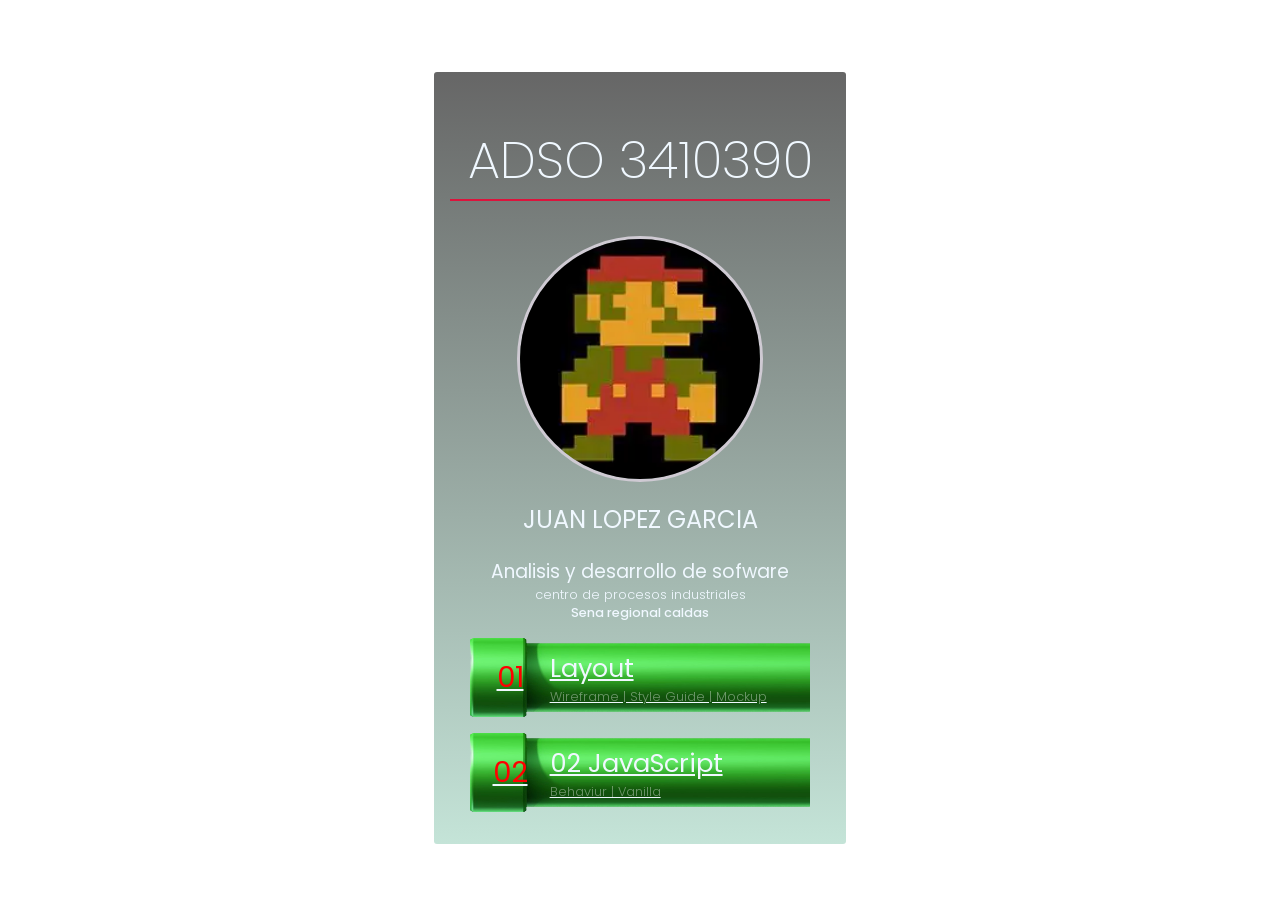
<file: index.html>
<!DOCTYPE html>
<html lang="en">
<head>
    <meta charset="UTF-8">
    <meta name="viewport" content="width=device-width, initial-scale=1.0">
    <title>ADSO_3410390</title>
    <link rel="stylesheet" href="src/css/master.css">
    <style>
        body{
            background : url(https://media0.giphy.com/media/PTFRmGOgiPUS4/giphy.gif) no-repeat center /cover;
            display: flex;
            justify-content: center;
            align-items: center;
        
        }
    </style>
</head>
<body class="mainmenu">
    <audio id="musicaFondo" loop>
    <source src="src/audio/Super Mario Brothers 1 Music - Main Theme & Overworld.mp3" type="audio/mpeg">
</audio>
    
   <main>
    
    <header>
        <h1>ADSO 3410390</h1>
        <img src="src/img/hola.png" width="300" alt="my profile">
        <h2>Juan Lopez Garcia</h2>
        <h3>Analisis y desarrollo de sofware</h3>
        <h4> centro de procesos industriales</h4>
        <h5>Sena regional caldas</h5>
    </header>
    <menu>
        <a href="menu.html">
            <span>01</span>
            <aside>
                <h3>Layout</h3>
                <small>Wireframe | Style Guide | Mockup</small>
            </aside>
        </a>
        <a href="02-javascript/index.html">
            <span>02</span>
            <aside>
                <h3>02 JavaScript</h3>
                <small>Behaviur | Vanilla</small>
            </aside>
        </a>

    


        
    </menu>

    

   </main>
   <script>
    // Espera a que cargue toda la página
    document.addEventListener('DOMContentLoaded', function() {
        const audio = document.getElementById('musicaFondo');
        
        // Configuración del audio
        audio.volume = 0.3; // Volumen al 30% (no molesto)
        
        // Intenta reproducir automáticamente
        const playAudio = function() {
            audio.play().then(() => {
                console.log('🎵 Música reproduciéndose');
            }).catch(error => {
                console.log('⏸️ Autoplay bloqueado, esperando clic del usuario');
            });
        };
        
        // Intenta reproducir al cargar
        playAudio();
        
        // Si el autoplay fue bloqueado, reproduce al primer clic del usuario
        document.addEventListener('click', function playOnClick() {
            audio.play().catch(error => {
                console.log('❌ Error al reproducir:', error);
            });
            // Remueve el evento después del primer clic
            document.removeEventListener('click', playOnClick);
        }, { once: true });
        
        // Opcional: Pausar si la página se oculta (ahorro de recursos)
        document.addEventListener('visibilitychange', function() {
            if (document.hidden) {
                audio.pause();
            } else {
                audio.play().catch(() => {});
            }
        });
    });
</script>
</body>
</html>
</file>
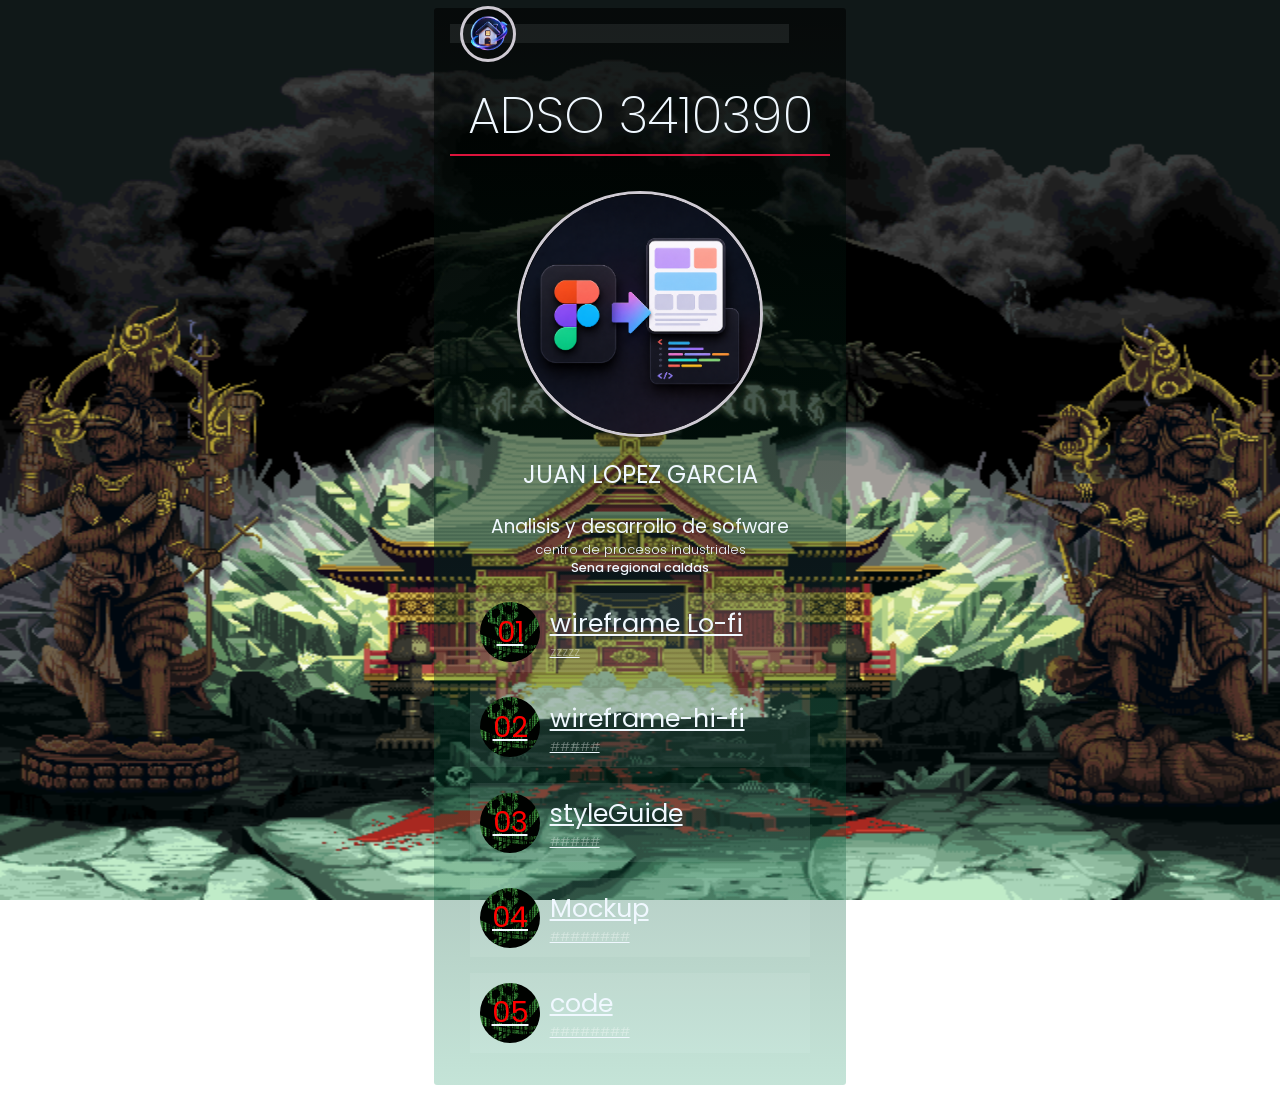
<file: menu.html>
<!DOCTYPE html>
<html lang="en">
<head>
    <meta charset="UTF-8">
    <meta name="viewport" content="width=device-width, initial-scale=1.0">
    <title>01-layout</title>
    <link rel="stylesheet" href="src/css/master.css">
    <style>
        body{
            background: url(src/img/animated-gifs-of-fighting-game-backgrounds-45.webp);
            display: flex;
            justify-content: center;
            align-items: center;
            background-repeat: no-repeat;
            background-size:cover;
            background-size: 100% 100%;
            background-attachment: fixed;
            
            a:is(:link, :visited){
                        background: url(####);
                        background-color: rgba(240, 248, 255, 0.082);
                        display: flex;
                        align-items: center;
                        color: aliceblue;
                        padding: 0.6rem;
                        width: 320px;
                        transition: all 0.4s;
                        background-size:contain;
                        background-size: 100% 100%;


                      
                       
                        span{
                            font-size: 1.8rem;
                            background: url(src/img/R.gif) center;
                            background-size: cover;
                            color: red;
                            width: 60px;
                            display: flex;
                            justify-content: center;
                            align-items: center;
                            border-radius: 50px;
                            height: 60px;
                            width: 60px; ;
                            
                        }
                        img{
                            width: 50px !important;
                            height: 50px !important;
                            position: absolute ;
                            

                        }
            
        }
    }


    </style>
</head>
<body class="mainmenu">
   <main>
    
    <header>
        <a href="index.html"><img src="src/img/9cca5edb-1022-4c90-9343-b7fb30aebfd8.png" width="" alt=""></a>
        <h1>ADSO 3410390</h1>
        <img src="src/img/aefe331a-d141-4651-adae-7c91b9aa3d97.png" width="300" alt="my profile">
        <h2>Juan Lopez Garcia</h2>
        <h3>Analisis y desarrollo de sofware</h3>
        <h4> centro de procesos industriales</h4>
        <h5>Sena regional caldas</h5>

    </header>
    <menu>

        

            <a href="wireframe-lo-fi.html">
            <span>01</span>
            <aside>
                <h3>wireframe Lo-fi</h3>
                <small>zzzzz</small>
            </aside>

            <a href="wireframe-hi-ti.html">
            <span>02</span>
            <aside>
                <h3>wireframe-hi-fi</h3>
                <small>#####</small>
            </aside>
            </a>
            
            <a href="style-guide.html">
            <span>03</span>
            <aside>
                <h3>styleGuide</h3>
                <small>#####</small>
            </aside>
            </a>

            <a href="mockup.html">
            <span>04</span>
            <aside>
                <h3>Mockup</h3>
                <small>########</small>
            </aside>
            </a>

            
            <a href="code/code.html" target="_blank">
            <span>05</span>
            <aside>
                <h3>code</h3>
                <small>########</small>
            </aside>
            </a>


        
    </menu>

    

   </main>
</body>
</html>
</file>
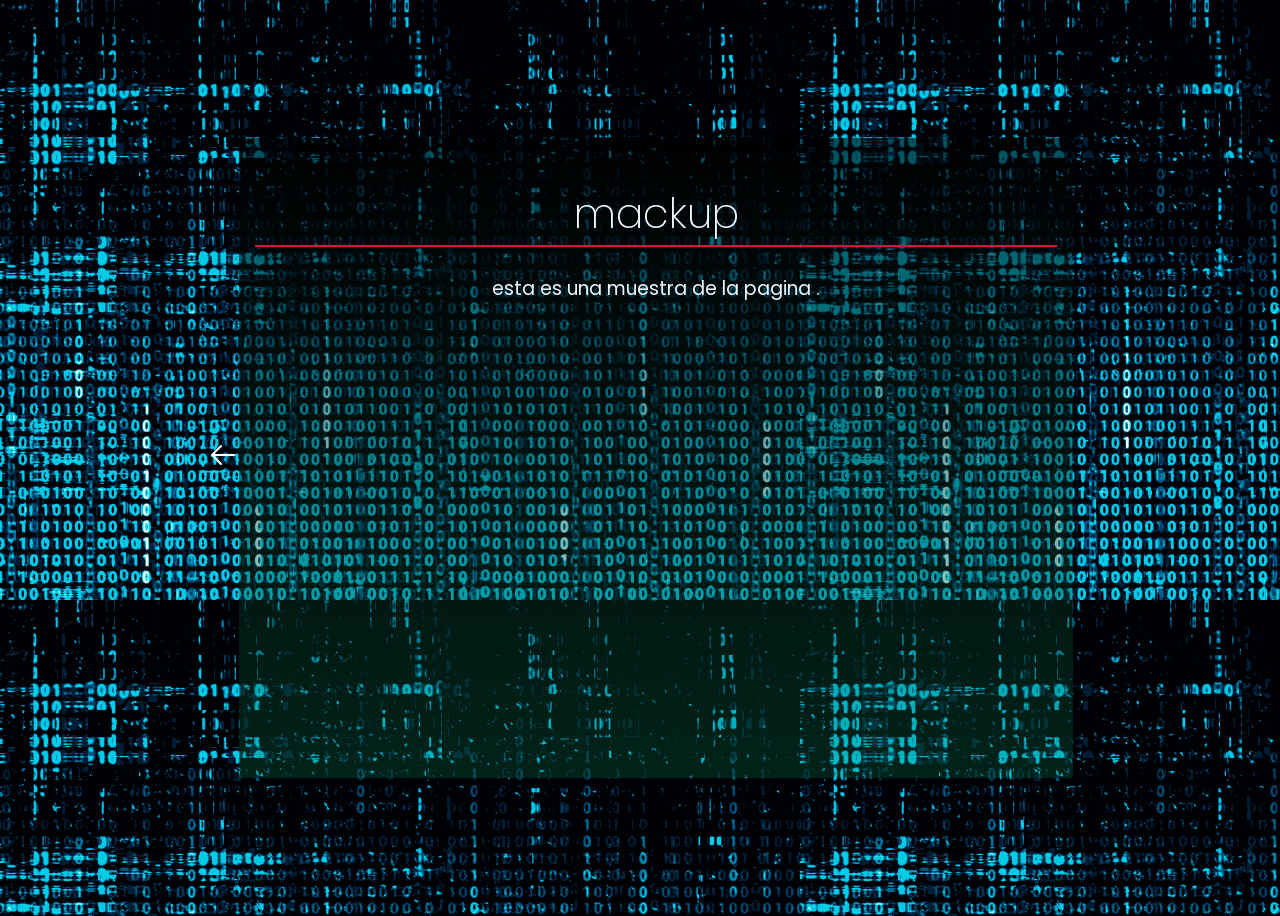
<file: mockup.html>
<!DOCTYPE html>
<html lang="en">
<head>
    <meta charset="UTF-8">
    <meta name="viewport" content="width=device-width, initial-scale=1.0">
    <title>mackup</title>
    <link rel="stylesheet" href="src/css/master.css">
    <style>
        body.mainmenu.layout {
            background: url(src/img/computer-screen-code-glitch-animation-gif-background-free-thumb57.gif);
            main {
                header {
                    h1 {
                        font-size: 2.6rem;
                    }
                }
            }
        }
    </style>
</head>
<body class="mainmenu layout">
    <nav class="back">
        <a href="menu.html">
            <svg xmlns="http://www.w3.org/2000/svg" width="32" height="32" fill="#fff" viewBox="0 0 256 256">
                <path d="M224,128a8,8,0,0,1-8,8H59.31l58.35,58.34a8,8,0,0,1-11.32,11.32l-72-72a8,8,0,0,1,0-11.32l72-72a8,8,0,0,1,11.32,11.32L59.31,120H216A8,8,0,0,1,224,128Z"></path>
            </svg>
        </a>
    </nav>
    <main>
        <header>
            <h1>mackup</h1>
            <h3>esta es una muestra de la pagina .</h3>
        </header>
        <section>
         <iframe style="border: 1px solid rgba(0, 0, 0, 0.1);" width="800" height="450" src="https://embed.figma.com/design/xP8wt7LoiMZGPBA4efI8am/Sin-t%C3%ADtulo?node-id=175-39&embed-host=share" allowfullscreen></iframe>
</body>
</html>
</file>
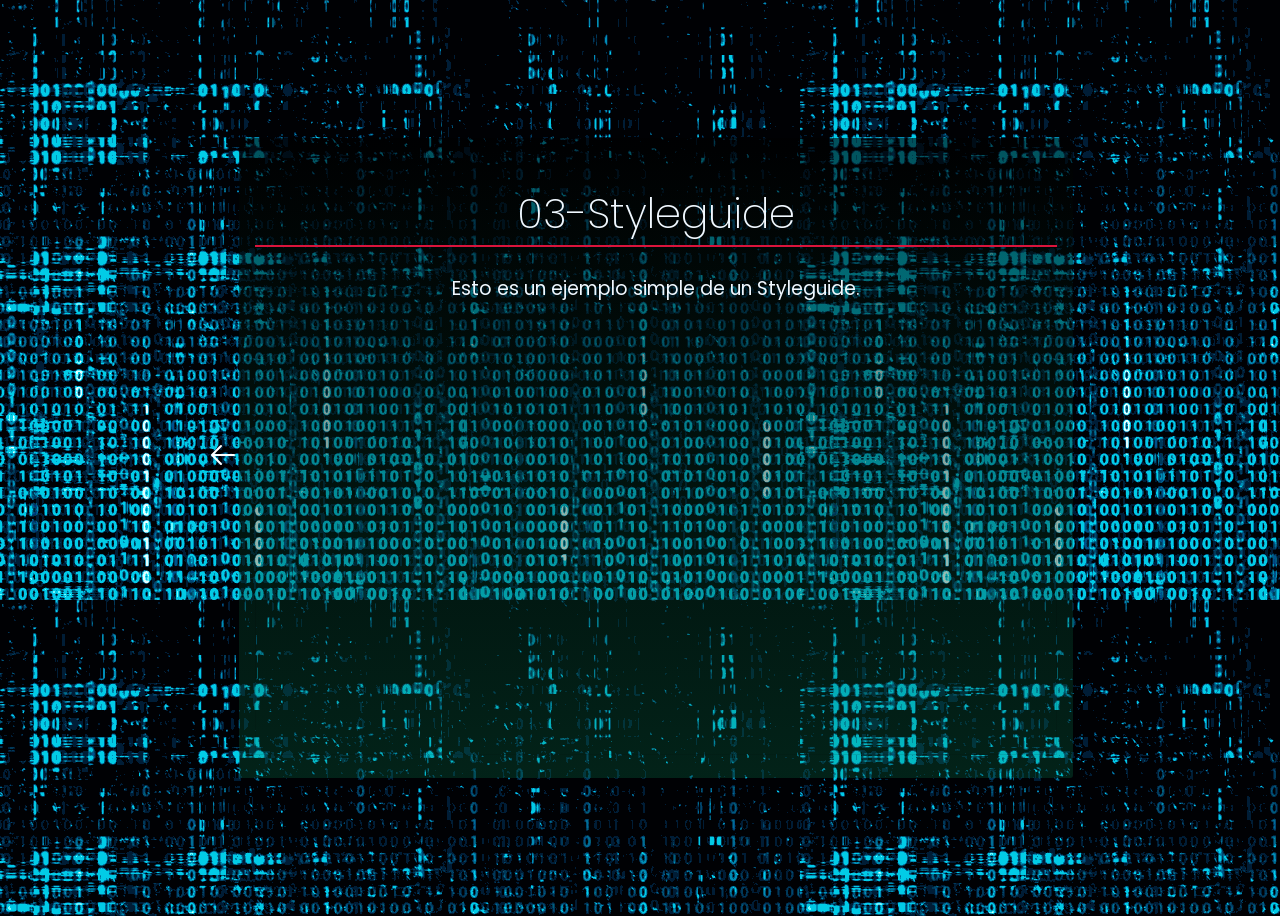
<file: style-guide.html>
<!DOCTYPE html>
<html lang="en">
<head>
    <meta charset="UTF-8">
    <meta name="viewport" content="width=device-width, initial-scale=1.0">
    <title>Styleguide</title>
    <link rel="stylesheet" href="src/css/master.css">
    <style>
        body.mainmenu.layout {
            background: url(src/img/computer-screen-code-glitch-animation-gif-background-free-thumb57.gif);
            main {
                header {
                    h1 {
                        font-size: 2.6rem;
                    }
                }
            }
        }
    </style>
</head>
<body class="mainmenu layout">
    <nav class="back">
        <a href="menu.html">
            <svg xmlns="http://www.w3.org/2000/svg" width="32" height="32" fill="#fff" viewBox="0 0 256 256">
                <path d="M224,128a8,8,0,0,1-8,8H59.31l58.35,58.34a8,8,0,0,1-11.32,11.32l-72-72a8,8,0,0,1,0-11.32l72-72a8,8,0,0,1,11.32,11.32L59.31,120H216A8,8,0,0,1,224,128Z"></path>
            </svg>
        </a>
    </nav>
    <main>
        <header>
            <h1>03-Styleguide</h1>
            <h3>Esto es un ejemplo simple de un Styleguide.</h3>
        </header>
        <section>
           <iframe style="border: 1px solid rgba(0, 0, 0, 0.1);" width="800" height="450" src="https://embed.figma.com/design/xP8wt7LoiMZGPBA4efI8am/Sin-t%C3%ADtulo?node-id=123-136&embed-host=share" allowfullscreen></iframe>
</html>
</file>
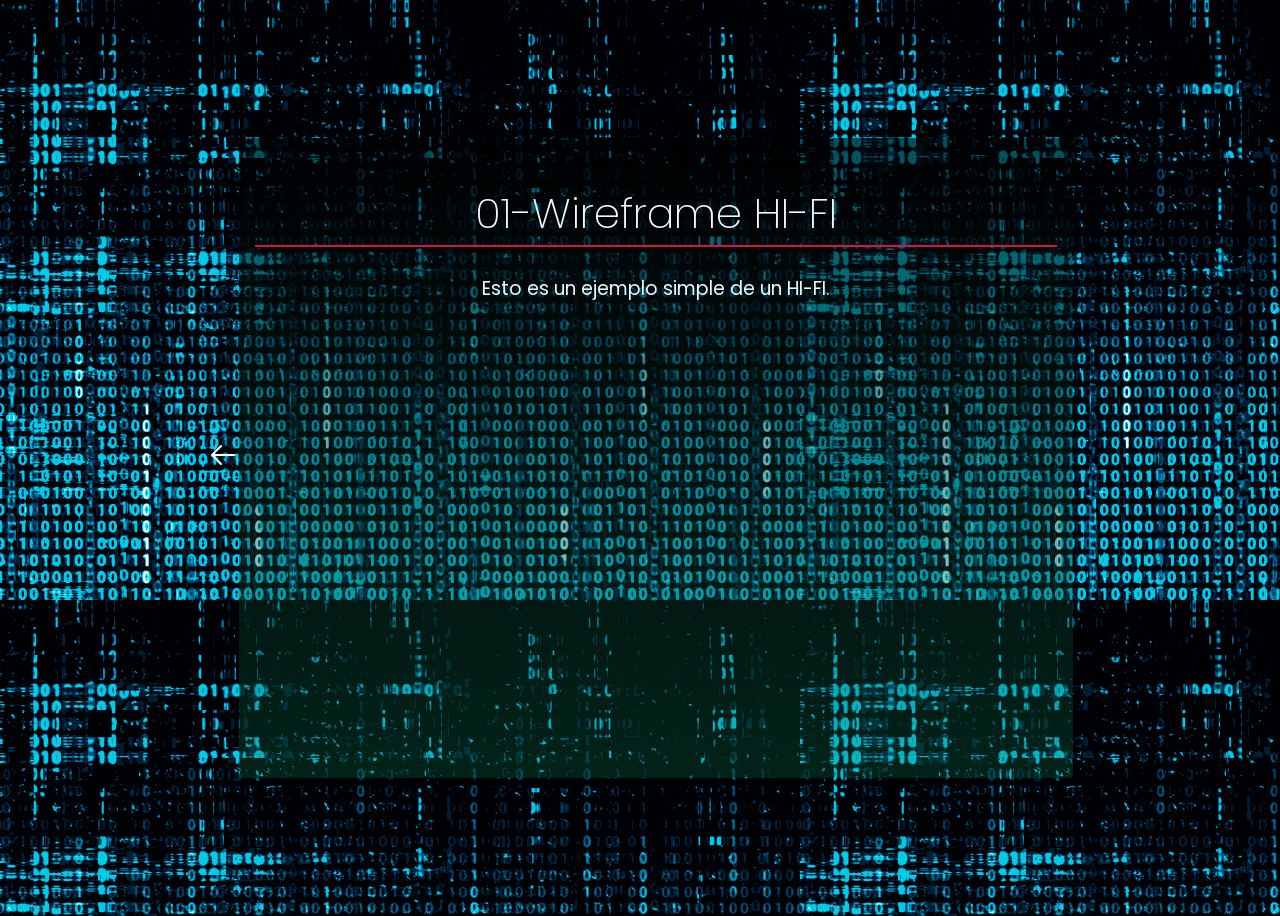
<file: wireframe-hi-ti.html>
<!DOCTYPE html>
<html lang="en">
<head>
    <meta charset="UTF-8">
    <meta name="viewport" content="width=device-width, initial-scale=1.0">
    <title>01-Wireframe LO-FI</title>
    <link rel="stylesheet" href="src/css/master.css">
    <style>
        body.mainmenu.layout {
            background: url(src/img/computer-screen-code-glitch-animation-gif-background-free-thumb57.gif);
            main {
                header {
                    h1 {
                        font-size: 2.6rem;
                    }
                }
            }
        }
    </style>
</head>
<body class="mainmenu layout">
    <nav class="back">
        <a href="menu.html">
            <svg xmlns="http://www.w3.org/2000/svg" width="32" height="32" fill="#fff" viewBox="0 0 256 256">
                <path d="M224,128a8,8,0,0,1-8,8H59.31l58.35,58.34a8,8,0,0,1-11.32,11.32l-72-72a8,8,0,0,1,0-11.32l72-72a8,8,0,0,1,11.32,11.32L59.31,120H216A8,8,0,0,1,224,128Z"></path>
            </svg>
        </a>
    </nav>
    <main>
        <header>
            <h1>01-Wireframe HI-FI</h1>
            <h3>Esto es un ejemplo simple de un HI-FI.</h3>
        </header>
        <section>
           <iframe style="border: 1px solid rgba(0, 0, 0, 0.1);" width="800" height="450" src="https://embed.figma.com/design/xP8wt7LoiMZGPBA4efI8am/Sin-t%C3%ADtulo?node-id=53-280&embed-host=share" allowfullscreen></iframe>
</body>
</html>
</file>
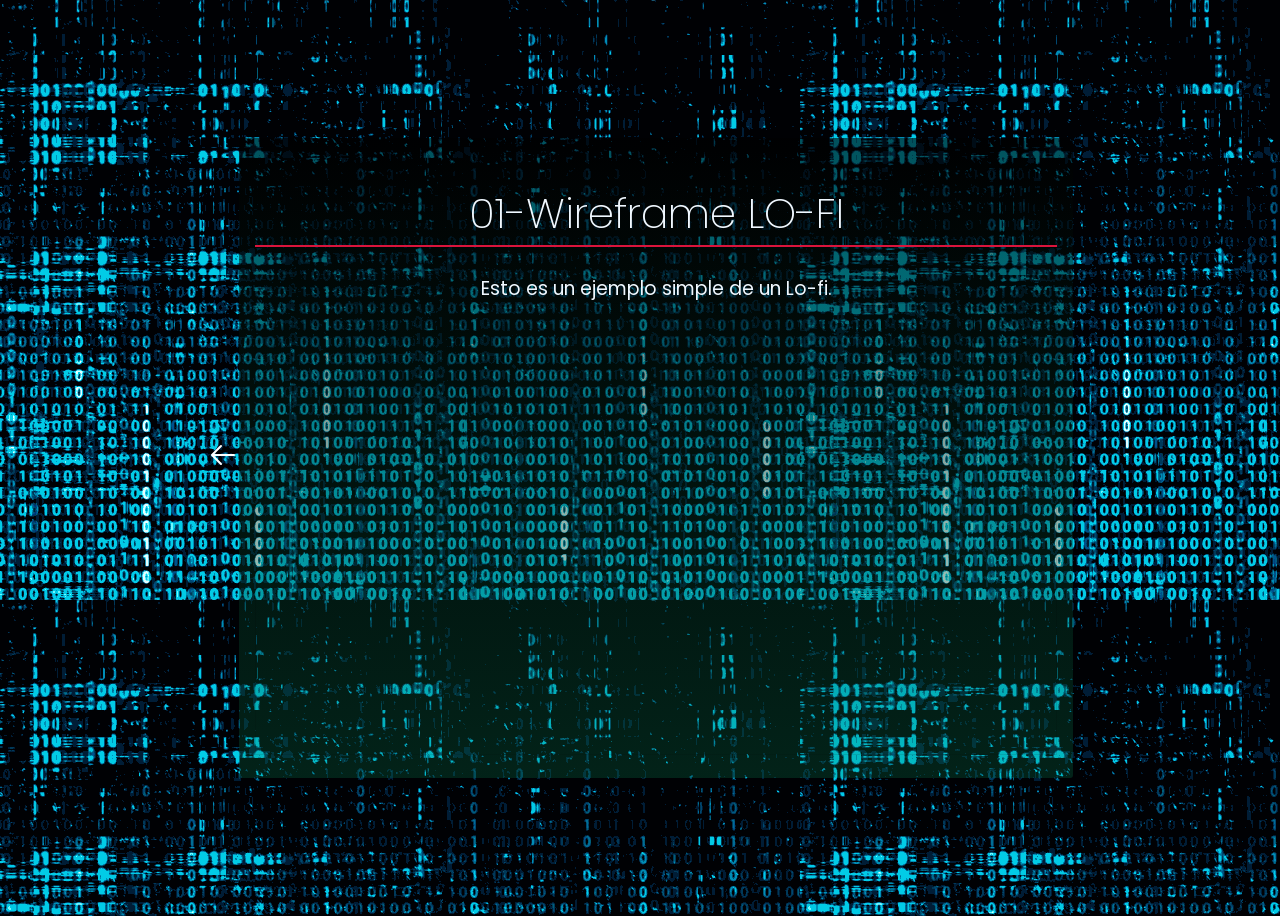
<file: wireframe-lo-fi.html>
<!DOCTYPE html>
<html lang="en">
<head>
    <meta charset="UTF-8">
    <meta name="viewport" content="width=device-width, initial-scale=1.0">
    <title>01-Wireframe LO-FI</title>
    <link rel="stylesheet" href="src/css/master.css">
    <style>
        body.mainmenu.layout {
            background: url(src/img/computer-screen-code-glitch-animation-gif-background-free-thumb57.gif);
            main {
                header {
                    h1 {
                        font-size: 2.6rem;
                    }
                }
            }
        }
    </style>
</head>
<body class="mainmenu layout">
    <nav class="back">
        <a href="menu.html">
            <svg xmlns="http://www.w3.org/2000/svg" width="32" height="32" fill="#fff" viewBox="0 0 256 256">
                <path d="M224,128a8,8,0,0,1-8,8H59.31l58.35,58.34a8,8,0,0,1-11.32,11.32l-72-72a8,8,0,0,1,0-11.32l72-72a8,8,0,0,1,11.32,11.32L59.31,120H216A8,8,0,0,1,224,128Z"></path>
            </svg>
        </a>
    </nav>
    <main>
        <header>
            <h1>01-Wireframe LO-FI</h1>
            <h3>Esto es un ejemplo simple de un Lo-fi.</h3>
        </header>
        <section>
           <iframe style="border: 1px solid rgba(0, 0, 0, 0.1);" width="800" height="450" src="https://embed.figma.com/design/xP8wt7LoiMZGPBA4efI8am/Sin-t%C3%ADtulo?node-id=1-2&embed-host=share" allowfullscreen></iframe>
        </section>
    </main>
</body>
</html>
</file>
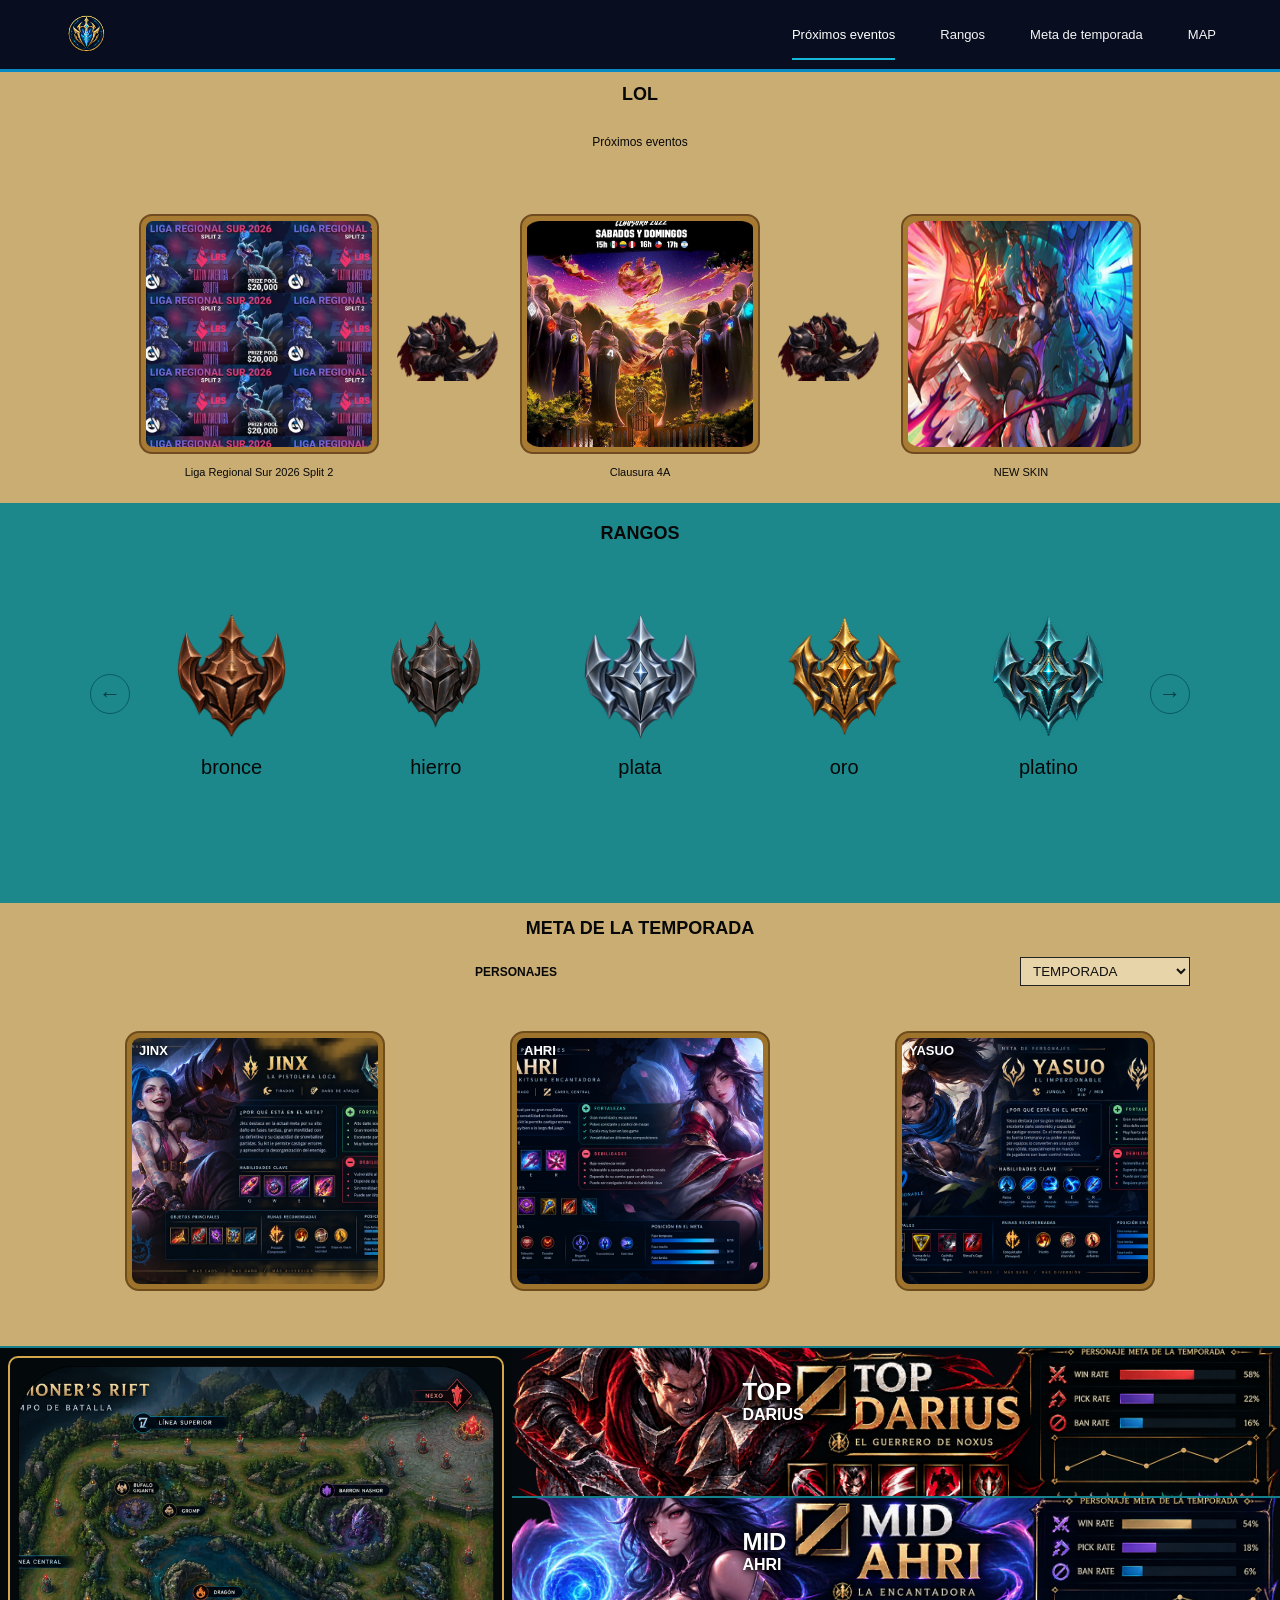
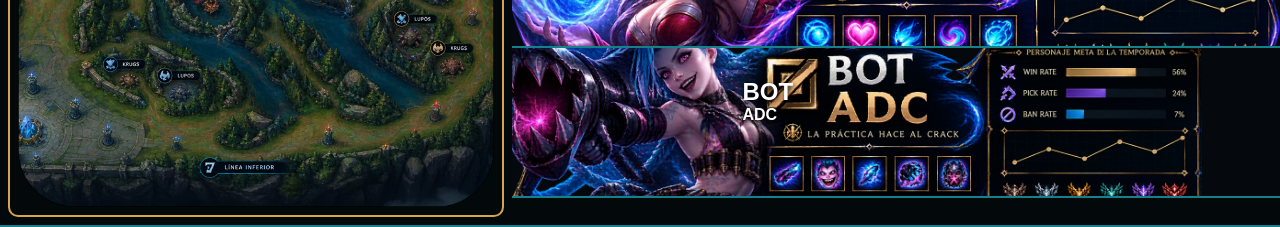
<file: code/code.html>
<!DOCTYPE html>
<html lang="es">
<head>
    <meta charset="UTF-8">
    <meta name="viewport" content="width=device-width, initial-scale=1.0">
    <meta name="theme-color" content="#080e20">

    <title>LoL | Dashboard</title>

    <link rel="stylesheet" href="css/main.css">
    <script src="js/app.js" defer></script>
</head>

<body>

    <!-- BARRA DE NAVEGACIÓN -->
    <header class="navbar">
        <a href="#inicio" class="logo">
            <img src="img/Ellipse 1.png" alt="Logo de League of Legends">
        </a>

        <button class="menu-toggle" id="menu-toggle"
                aria-label="Abrir menú" aria-expanded="false">
            ☰
        </button>

        <nav class="nav-links" id="nav-links">
            <a href="#eventos" class="nav-link active">
                Próximos eventos
            </a>
            <a href="#rangos" class="nav-link">Rangos</a>
            <a href="#meta" class="nav-link">Meta de temporada</a>
            <a href="#mapa" class="nav-link">MAP</a>
        </nav>
    </header>

    <main id="inicio">

        <!-- PRÓXIMOS EVENTOS -->
        <section class="events-section" id="eventos">
            <h2>LOL</h2>
            <h3 class="section-subtitle">Próximos eventos</h3>

            <div class="events-container">

                <article class="event-card">
                    <a href="#meta" class="event-image">
                        <img src="img/1.png"
                             alt="Liga Regional">
                    </a>
                    <p>Liga Regional Sur 2026 Split 2</p>
                </article>

                <div class="event-decoration" aria-hidden="true">
                    <img src="img/image 2.png"  alt="">
                </div>

                <article class="event-card">
                    <a href="#meta" class="event-image">
                        <img src="img/3.png"
                             alt="Evento Clausura">
                    </a>
                    <p>Clausura 4A</p>
                </article>

                <div class="event-decoration" aria-hidden="true">
                    <img src="img/image 2.png" alt="">
                </div>

                <article class="event-card">
                    <a href="#meta" class="event-image">
                        <img src="img/2.png"
                             alt="Nueva skin">
                    </a>
                    <p>NEW SKIN</p>
                </article>

            </div>
        </section>

        <!-- RANGOS -->
        <section class="ranks-section" id="rangos">
            <h2>RANGOS</h2>

            <div class="ranks-wrapper">
                <button class="rank-arrow rank-prev"
                        aria-label="Rangos anteriores">
                    &#8592;
                </button>

                <div class="ranks-container" id="ranks-container">

                    <article class="rank-card">
                        <img src="img/image 4.png" alt="Insignia Bronce">
                        <h3>bronce</h3>
                    </article>

                    <article class="rank-card">
                        <img src="img/image 3.png" alt="Insignia Hierro">
                        <h3>hierro</h3>
                    </article>

                    <article class="rank-card">
                        <img src="img/image 5.png" alt="Insignia Plata">
                        <h3>plata</h3>
                    </article>

                    <article class="rank-card">
                        <img src="img/image 6.png" alt="Insignia Oro">
                        <h3>oro</h3>
                    </article>

                    <article class="rank-card">
                        <img src="img/image 7.png" alt="Insignia Platino">
                        <h3>platino</h3>
                    </article>

                </div>

                <button class="rank-arrow rank-next"
                        aria-label="Siguientes rangos">
                    &#8594;
                </button>
            </div>
        </section>

        <!-- META DE LA TEMPORADA -->
        <section class="meta-section" id="meta">
            <h2>META DE LA TEMPORADA</h2>

            <div class="meta-toolbar">
                <span>PERSONAJES</span>

                <label for="season-select" class="season-label">
                    <select id="season-select">
                        <option value="TEMPORADA">TEMPORADA</option>
                        <option value="SPLIT 1">SPLIT 1</option>
                        <option value="SPLIT 2">SPLIT 2</option>
                        <option value="SPLIT 3">SPLIT 3</option>
                    </select>
                </label>
            </div>

            <div class="champions-container">

                <article class="champion-card">
                    <img src="img/Rectangle 33.png" alt="Jinx">
                    <h3>JINX</h3>
                </article>

                <article class="champion-card">
                    <img src="img/Rectangle 34.png" alt="Hwei">
                    <h3>AHRI</h3>
                </article>

                <article class="champion-card">
                    <img src="img/Rectangle 35.png" alt="Yasuo">
                    <h3>YASUO</h3>
                </article>

            </div>

            <p class="season-status" id="season-status"
               aria-live="polite"></p>
        </section>

        <!-- MAPA Y COMPOSICIONES -->
        <section class="strategy-section" id="mapa">

            <div class="map-container">
                <img src="img/Group 17.png"
                     alt="Mapa de la Grieta del Invocador">
            </div>

            <div class="roles-container">

                <article class="role-card">
                    <img src="img/image 9.png "width  alt="Campeón Darius">
                    <div class="role-info">
                        <h3>TOP</h3>
                        <p>DARIUS</p>
                    </div>
                </article>

                <article class="role-card">
                    <img src="img/image 10.png" alt="Campeona Ahri">
                    <div class="role-info">
                        <h3>MID</h3>
                        <p>AHRI</p>
                    </div>
                </article>

                <article class="role-card">
                    <img src="img/image 11.png" alt="Campeón ADC">
                    <div class="role-info">
                        <h3>BOT</h3>
                        <p>ADC</p>
                    </div>
                </article>

            </div>
        </section>

    </main>

    
</body>
</html>
</file>
<file: src/css/master.css>
/*google fonts poppins*/
@import url('https://fonts.googleapis.com/css2?family=Poppins:ital,wght@0,100;0,200;0,300;0,400;0,500;0,600;0,700;0,800;0,900;1,100;1,200;1,300;1,400;1,500;1,600;1,700;1,800;1,900&display=swap');
body{
  
    font-family: Poppins , serif;
    min-height: 100dvh;
    display: flex;
    justify-content: center;
    align-items: center;
    
    

    main{
        padding: 1rem;
        border-radius: 3px;
        min-width: 380px ;
        background: linear-gradient(to bottom,  #0009, rgba(9, 141, 90, 0.24));
    }
    /*Main Menu */
    &.mainmenu{
        main{
            header{
                h1{
                    border-bottom: 2px solid crimson;
                    color: aliceblue;
                    font-weight: 200;
                    font-size: 3.2rem;
                    text-align: center;
                   
                    
                    
                }
                img{
                    border: 5px solid rgb(207, 202, 211);
                    border-width: 3px;
                    border-radius: 50%;
                    display: flex;
                    height: 240px;
                    object-fit: cover;
                    width: 240px;
                    margin: auto; 
                    
                    
                }
                h2{
                    color: aliceblue;
                    font-weight: 400;
                    text-align: center;
                    text-transform: uppercase;
                }
                h3{
                    text-align: center;
                    margin: 0;
                    font-weight: 400;
                    color: aliceblue;
                }
                h4{
                    font-weight: 300;
                    text-align: center;
                    color: aliceblue;
                    font-size: 0.8rem;
                    margin: 0;
                }
                h5{
                    text-align: center;
                    font-size: 0.8rem;
                    font-weight: 500;
                    color: aliceblue;
                    margin: 0;
                }
                
            }
        }

    }
}

menu{               
                    align-items: center;
                    display: flex;
                    flex-direction: column;
                    gap: 1rem;
                    justify-content: center;
                    padding: 0;
                    a:is(:link, :visited){
                        background: url(../img/mario-removebg-preview.png);
                        display: flex;
                        align-items: center;
                        color: aliceblue;
                        padding: 0.6rem;
                        width: 320px;
                        transition: all 0.4s;
                        background-size:contain;
                        background-size: 100% 100%;


                        &:is(:hover){
                          
                            transform: scale(1.04)translateX(18px);

                        }
                       
                        span{
                            font-size: 1.8rem;
                            background: url(https://c.tenor.com/KUNqaIRkkyIAAAAC/sta.gif) center;
                            background-size: cover;
                            color: red;
                            width: 60px;
                            display: flex;
                            justify-content: center;
                            align-items: center;
                            border-radius: 50px;
                            height: 60px;
                            width: 60px; ;
                            
                        }
                       
                        aside{
                            margin-left: 0.6rem;
                            display: flex;
                            flex-direction: column;
                            justify-content: center;
                            align-items: start;
                            h3{
                                font-size: 1.6rem;
                                font-weight: 400;
                            }
                        }
                    }
                    .audio-global {
    position: fixed;
    bottom: 20px;
    right: 20px;
    z-index: 9999;
    background: rgba(0,0,0,0.8);
    padding: 10px;
    border-radius: 10px;
}

/* Si quieres ocultar los controles pero que suene */
.audio-global audio {
    width: 200px;
    /* o width: 0; height: 0; para ocultarlo */
}
                }
                span{
                    background: url(https://www.icegif.com/wp-content/uploads/2022/09/icegif-1027.gif);
                }
                aside {
                        margin-left: 0.6rem;
                        display: flex;
                        flex-direction: column;
                        justify-content: center;
                        align-items: start;
                        h3 {
                            margin: 0;
                            font-size: 1.6rem;
                            font-weight: 400;
                        }
                        small {
                            color: #fff6;
                            font-size: 0.8rem;
                            font-weight: 300;
                        }
                    }
</file>
<file: code/css/main.css>
:root {
    --navy: #080e20;
    --gold: #c9ad73;
    --turquoise: #1c888c;
    --black: #05090d;
    --white: #f5f5f5;
    --border-gold: #d5a64c;
}

* {
    margin: 0;
    padding: 0;
    box-sizing: border-box;
}

html {
    scroll-behavior: smooth;
    scroll-padding-top: 65px;
}

body {
    font-family: Arial, Helvetica, sans-serif;
    background: var(--black);
    color: #080808;
}

img {
    display: block;
    max-width: 100%;
}

a {
    color: inherit;
    text-decoration: none;
}

section {
    scroll-margin-top: 55px;
}

section h2 {
    text-align: center;
    font-size: 18px;
    font-weight: 600;
}

/* =========================
   NAVEGACIÓN
========================= */

.navbar {
    height: 72px;
    background: var(--navy);
    border-bottom: 3px solid #0789c4;

    display: flex;
    align-items: center;
    justify-content: space-between;

    padding: 0 5%;
    position: sticky;
    top: 0;
    z-index: 1000;
}

.logo img {
    width: 45px;
    height: 45px;
    object-fit: contain;
}

.nav-links {
    display: flex;
    align-items: center;
    gap: 45px;
    height: 100%;
}

.nav-link {
    height: 100%;
    display: flex;
    align-items: center;
    color: var(--white);
    font-size: 13px;
    white-space: nowrap;
    position: relative;
    transition: color 0.2s ease;
}

.nav-link:hover,
.nav-link.active {
    color: #ffffff;
}

.nav-link.active::after {
    content: "";
    position: absolute;
    bottom: 9px;
    left: 0;
    width: 100%;
    height: 2px;
    background: #16b8d8;
}

.menu-toggle {
    display: none;
    color: white;
    background: transparent;
    border: 0;
    font-size: 27px;
    cursor: pointer;
}

/* =========================
   PRÓXIMOS EVENTOS
========================= */

.events-section {
    min-height: 390px;
    background: var(--gold);
    padding: 12px 5% 25px;
}

.events-section h2 {
    margin-bottom: 30px;
}

.section-subtitle {
    font-size: 12px;
    font-weight: 500;
    text-align: center;
    margin-bottom: 65px;
}

.events-container {
    max-width: 1150px;
    margin: 0 auto;

    display: flex;
    justify-content: center;
    align-items: center;
    gap: 18px;
}

.event-card {
    flex: 1;
    max-width: 240px;
    min-width: 0;
    text-align: center;
}

.event-image {
    display: block;
    padding: 5px;
    background: #a77b31;
    border: 2px solid #704b21;
    border-radius: 13px;
    overflow: hidden;
    transition: transform 0.25s ease;
}

.event-image:hover {
    transform: translateY(-5px);
}

.event-image img {
    width: 100%;
    aspect-ratio: 1 / 1;
    object-fit: cover;
    border-radius: 7px;
}

.event-card p {
    font-size: 11px;
    margin-top: 12px;
}

.event-decoration {
    width: 105px;
    flex-shrink: 0;
}

.event-decoration img {
    width: 100%;
    object-fit: contain;
}

/* =========================
   RANGOS
========================= */

.ranks-section {
    background: var(--turquoise);
    padding: 20px 5% 45px;
    min-height: 400px;
}

.ranks-section h2 {
    margin-bottom: 65px;
}

.ranks-wrapper {
    max-width: 1100px;
    margin: 0 auto;
    display: flex;
    align-items: center;
    gap: 12px;
}

.ranks-container {
    display: flex;
    justify-content: space-around;
    align-items: center;
    flex: 1;
    gap: 25px;
}

.rank-card {
    flex: 1;
    min-width: 0;
    text-align: center;
    transition: transform 0.25s ease;
}

.rank-card:hover {
    transform: scale(1.08);
}

.rank-card img {
    width: 125px;
    height: 135px;
    margin: 0 auto 12px;
    object-fit: contain;
}

.rank-card h3 {
    font-size: 20px;
    font-weight: 400;
    text-transform: lowercase;
}

.rank-arrow {
    width: 40px;
    height: 40px;
    flex-shrink: 0;
    border-radius: 50%;
    border: 1px solid #075b64;
    color: #063d45;
    background: transparent;
    font-size: 22px;
    cursor: pointer;
    transition: background 0.2s ease;
}

.rank-arrow:hover {
    background: rgba(255, 255, 255, 0.2);
}

/* =========================
   META DE TEMPORADA
========================= */

.meta-section {
    background: var(--gold);
    padding: 15px 5% 40px;
}

.meta-section h2 {
    margin-bottom: 18px;
}

.meta-toolbar {
    max-width: 1100px;
    margin: 0 auto 45px;

    display: flex;
    align-items: center;
    justify-content: space-between;
    gap: 15px;
}

.meta-toolbar > span {
    font-size: 12px;
    font-weight: bold;
    margin-left: 35%;
}

.season-label select {
    min-width: 170px;
    padding: 5px 8px;
    border: 1px solid #222;
    background: #e7d4a8;
    color: #111;
    cursor: pointer;
}

.champions-container {
    max-width: 1100px;
    margin: 0 auto;

    display: grid;
    grid-template-columns: repeat(3, minmax(0, 1fr));
    gap: 55px;
}

.champion-card {
    position: relative;
    width: 100%;
    max-width: 260px;
    margin: 0 auto;
    padding: 5px;
    background: #9e742d;
    border: 2px solid #6f4c1c;
    border-radius: 14px;
    overflow: hidden;
    transition: transform 0.25s ease;
}

.champion-card:hover {
    transform: translateY(-5px);
}

.champion-card img {
    width: 100%;
    aspect-ratio: 1 / 1;
    object-fit: cover;
    border-radius: 8px;
}

.champion-card h3 {
    position: absolute;
    top: 10px;
    left: 12px;
    color: #fff;
    font-size: 13px;
    text-shadow: 1px 2px 4px #000;
}

.season-status {
    text-align: center;
    font-size: 12px;
    margin-top: 15px;
}

/* =========================
   MAPA Y ROLES
========================= */

.strategy-section {
    display: grid;
    grid-template-columns: 40% 60%;
    background: #03080b;
    border-top: 2px solid #16818b;
    border-bottom: 2px solid #16818b;
    gap: 0;
}

.map-container {
    padding: 8px;
    min-width: 0;
    display: flex;
    align-items: center;
    justify-content: center;
    border: 2px solid var(--border-gold);
    border-radius: 10px;
    margin: 8px;
}

.map-container img {
    width: 100%;
    height: 100%;
    max-height: 510px;
    object-fit: cover;
    border-radius: 4px;
}

.roles-container {
    display: flex;
    flex-direction: column;
    min-width: 0;
}

.role-card {
    position: relative;
    min-height: 150px;
    overflow: hidden;
    border-bottom: 2px solid #14818a;
    background: #05090d;
}

.role-card img {
    width: 100%;
    height: 100%;
    min-height: 150px;
    position: absolute;
    inset: 0;
    object-fit: cover;
    object-position: center;
}

.role-info {
    position: absolute;
    top: 20%;
    left: 30%;
    color: white;
    text-shadow: 1px 2px 5px black;
}

.role-info h3 {
    font-size: 24px;
}

.role-info p {
    font-size: 16px;
    font-weight: bold;
}

/* =========================
   PIE DE PÁGINA
========================= */

.footer {
    padding: 20px;
    background: var(--navy);
    color: #bdbdbd;
    text-align: center;
    font-size: 12px;
}

/* =========================
   RESPONSIVE: TABLET
========================= */

@media (max-width: 900px) {
    .navbar {
        padding: 0 3%;
    }

    .nav-links {
        gap: 20px;
    }

    .nav-link {
        font-size: 11px;
    }

    .event-decoration {
        width: 55px;
    }

    .ranks-container {
        gap: 12px;
    }

    .rank-card img {
        width: 100px;
        height: 110px;
    }

    .rank-card h3 {
        font-size: 17px;
    }

    .champions-container {
        gap: 25px;
    }

    .meta-toolbar > span {
        margin-left: 30%;
    }

    .strategy-section {
        grid-template-columns: 42% 58%;
    }
}

/* =========================
   RESPONSIVE: MÓVIL
========================= */

@media (max-width: 600px) {
    .navbar {
        height: 60px;
    }

    .logo img {
        width: 38px;
        height: 38px;
    }

    .menu-toggle {
        display: block;
    }

    .nav-links {
        display: none;
        position: absolute;
        top: 57px;
        left: 0;
        right: 0;
        height: auto;
        padding: 12px 20px;

        flex-direction: column;
        align-items: stretch;
        gap: 0;

        background: var(--navy);
        border-bottom: 2px solid #0789c4;
    }

    .nav-links.open {
        display: flex;
    }

    .nav-link {
        padding: 14px 5px;
        height: auto;
        font-size: 13px;
    }

    .nav-link.active::after {
        bottom: 5px;
        width: 45%;
    }

    .events-section {
        min-height: auto;
        padding: 18px 12px 28px;
    }

    .events-section h2 {
        margin-bottom: 20px;
    }

    .section-subtitle {
        margin-bottom: 25px;
    }

    .events-container {
        gap: 10px;
    }

    .event-decoration {
        display: none;
    }

    .event-card {
        flex: 1;
    }

    .event-image {
        padding: 3px;
        border-radius: 8px;
    }

    .event-card p {
        font-size: 9px;
        line-height: 1.4;
    }

    .ranks-section {
        padding: 20px 8px 30px;
        min-height: auto;
    }

    .ranks-section h2 {
        margin-bottom: 30px;
    }

    .ranks-wrapper {
        gap: 4px;
    }

    .ranks-container {
        overflow-x: auto;
        justify-content: flex-start;
        scroll-behavior: smooth;
        scrollbar-width: none;
        gap: 16px;
        padding: 8px 3px 15px;
    }

    .ranks-container::-webkit-scrollbar {
        display: none;
    }

    .rank-card {
        flex: 0 0 85px;
    }

    .rank-card img {
        width: 80px;
        height: 85px;
    }

    .rank-card h3 {
        font-size: 14px;
    }

    .rank-arrow {
        width: 28px;
        height: 28px;
        font-size: 16px;
    }

    .meta-section {
        padding: 18px 12px 30px;
    }

    .meta-section h2 {
        font-size: 15px;
    }

    .meta-toolbar {
        margin-bottom: 25px;
        gap: 10px;
    }

    .meta-toolbar > span {
        margin-left: 0;
        font-size: 10px;
    }

    .season-label select {
        min-width: 120px;
        max-width: 145px;
        font-size: 10px;
    }

    .champions-container {
        gap: 10px;
    }

    .champion-card {
        padding: 3px;
        border-radius: 8px;
    }

    .champion-card h3 {
        top: 7px;
        left: 6px;
        font-size: 9px;
    }

    .strategy-section {
        grid-template-columns: 1fr;
    }

    .map-container {
        margin: 10px;
        min-height: 250px;
    }

    .map-container img {
        max-height: 400px;
        aspect-ratio: 1 / 1;
    }

    .role-card,
    .role-card img {
        min-height: 120px;
        max-height: 200px;
        width: 140px;
    }

    .role-info {
        left: 32%;
        top: 20%;
    }

    .role-info h3 {
        font-size: 20px;
    }

    .role-info p {
        font-size: 13px;
    }
}
</file>
